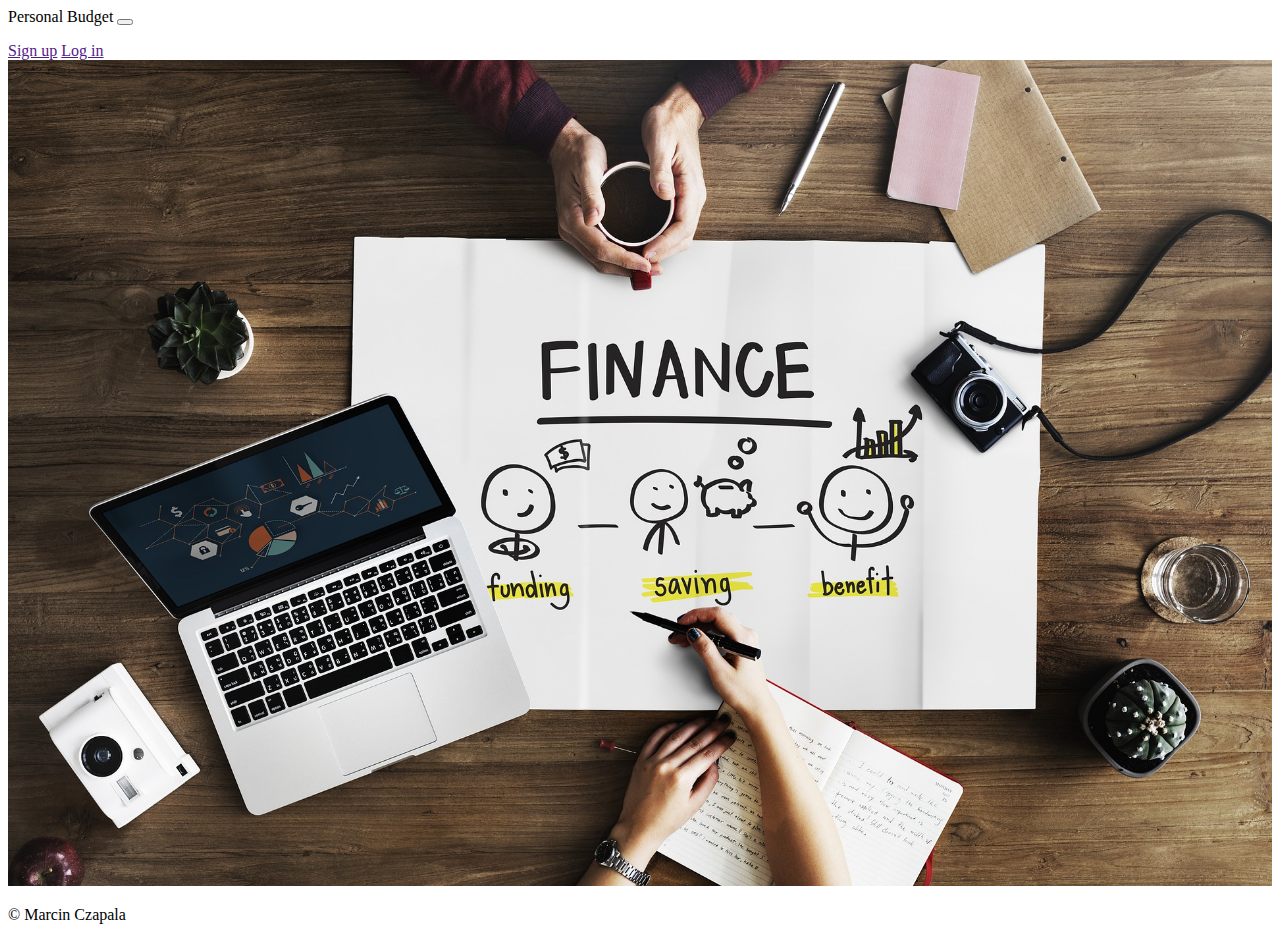
<file: index.html>
<!DOCTYPE html>
<html lang="en">
    <head>
        <meta charset="UTF-8">
        <title>Personal Budget</title>
        <!-- Bootstrap CSS -->
        <link href="https://cdn.jsdelivr.net/npm/bootstrap@5.0.2/dist/css/bootstrap.min.css" rel="stylesheet" integrity="sha384-EVSTQN3/azprG1Anm3QDgpJLIm9Nao0Yz1ztcQTwFspd3yD65VohhpuuCOmLASjC" crossorigin="anonymous">
        <link rel="stylesheet" href="css/styles.css">

        <link rel="stylesheet" href="https://use.fontawesome.com/releases/v5.15.3/css/all.css" integrity="sha384-SZXxX4whJ79/gErwcOYf+zWLeJdY/qpuqC4cAa9rOGUstPomtqpuNWT9wdPEn2fk" crossorigin="anonymous">

        <!-- Bootstrapt Scripts-->
        <script src="https://cdn.jsdelivr.net/npm/@popperjs/core@2.9.2/dist/umd/popper.min.js" integrity="sha384-IQsoLXl5PILFhosVNubq5LC7Qb9DXgDA9i+tQ8Zj3iwWAwPtgFTxbJ8NT4GN1R8p" crossorigin="anonymous"></script>
        <script src="https://cdn.jsdelivr.net/npm/bootstrap@5.0.2/dist/js/bootstrap.min.js" integrity="sha384-cVKIPhGWiC2Al4u+LWgxfKTRIcfu0JTxR+EQDz/bgldoEyl4H0zUF0QKbrJ0EcQF" crossorigin="anonymous"></script>
    </head>
    <body>
      <nav class="navbar  navbar-expand-lg navbar-dark bg-dark">
        <div class="container-fluid">
          <a class="navbar-brand " ><i class="fas fa-wallet pr-2 p-2"></i>Personal Budget</a>
          <button class="navbar-toggler" type="button" data-bs-toggle="collapse" data-bs-target="#navbarSupportedContent" aria-controls="navbarSupportedContent" aria-expanded="false" aria-label="Toggle navigation">
            <span class="navbar-toggler-icon"></span>
          </button>
          <div class="collapse navbar-collapse" id="navbarSupportedContent">
            <ul class="navbar-nav me-auto mb-2 mb-lg-0">
              
            </ul>
            <div class="form-inline my-2 my-lg-0">
              <a href="" class="btn btn-outline-success my-2 my-sm-0">Sign up</a>
              <a  href=""  class="btn btn-outline-danger my-2 my-sm-0 ml-1">Log in</a>
            </div>
          </div>
        </div>
      </nav>
      <div class="text-center">
        <img class="top-iamge" src="images/01.jpg" alt="cloud-img">
      </div>
      <footer  class="footer-start" id="footer">
        <div class="container-fluid bg-dark text-white text-center pt-3 pb-2" >
         <p class="mt-2">© Marcin Czapala </p>
        </div>
      </footer>
  </body>
</html>
</file>
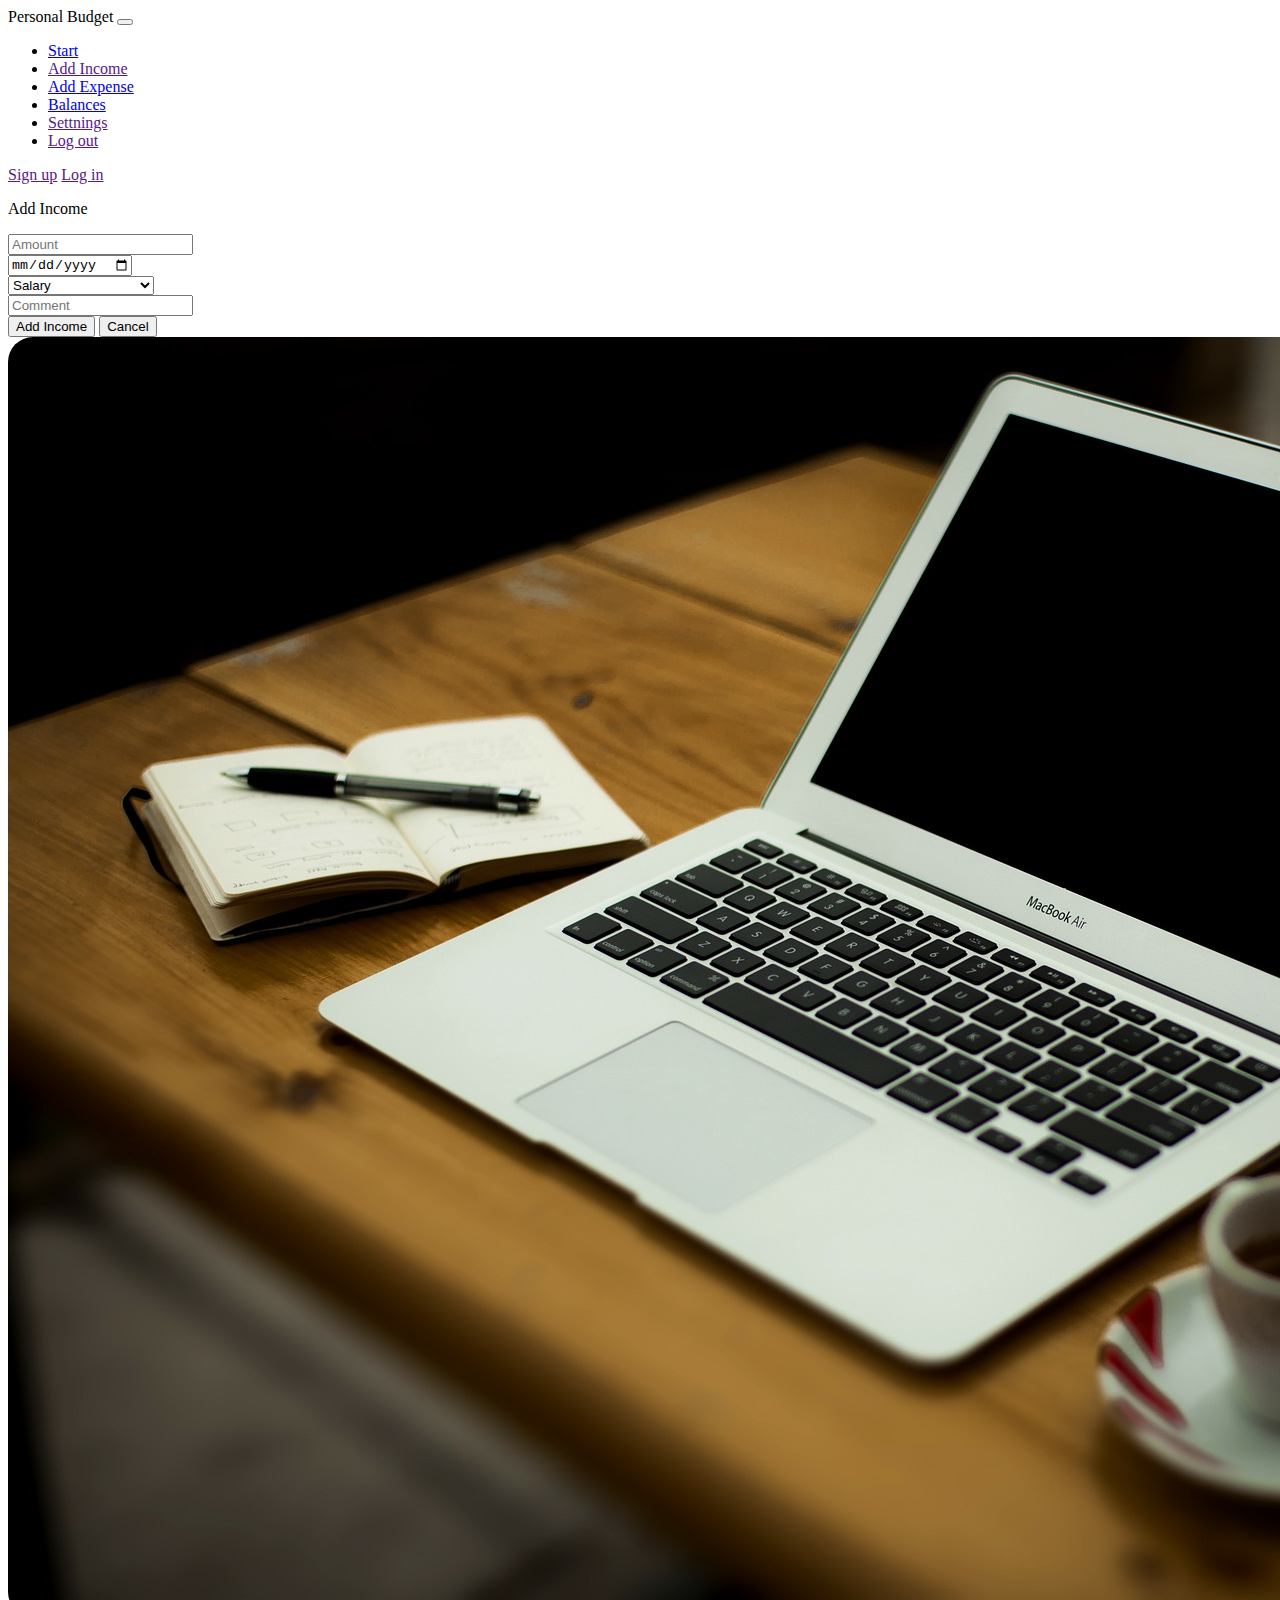
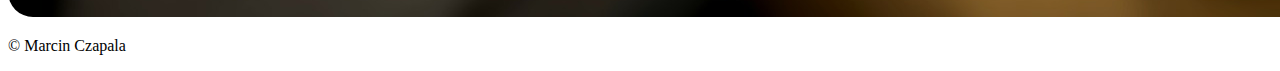
<file: income.html>
<!DOCTYPE HTML>
<html lang="pl">
	<head>
        <meta charset="UTF-8">
        <title>Add Income</title>
        <!-- Bootstrap CSS -->
        <link href="https://cdn.jsdelivr.net/npm/bootstrap@5.0.2/dist/css/bootstrap.min.css" rel="stylesheet" integrity="sha384-EVSTQN3/azprG1Anm3QDgpJLIm9Nao0Yz1ztcQTwFspd3yD65VohhpuuCOmLASjC" crossorigin="anonymous">
        <link rel="stylesheet" href="css/styles.css">

        <link rel="stylesheet" href="https://use.fontawesome.com/releases/v5.15.3/css/all.css" integrity="sha384-SZXxX4whJ79/gErwcOYf+zWLeJdY/qpuqC4cAa9rOGUstPomtqpuNWT9wdPEn2fk" crossorigin="anonymous">

        <!-- Bootstrapt Scripts-->
        <script src="https://cdn.jsdelivr.net/npm/@popperjs/core@2.9.2/dist/umd/popper.min.js" integrity="sha384-IQsoLXl5PILFhosVNubq5LC7Qb9DXgDA9i+tQ8Zj3iwWAwPtgFTxbJ8NT4GN1R8p" crossorigin="anonymous"></script>
        <script src="https://cdn.jsdelivr.net/npm/bootstrap@5.0.2/dist/js/bootstrap.min.js" integrity="sha384-cVKIPhGWiC2Al4u+LWgxfKTRIcfu0JTxR+EQDz/bgldoEyl4H0zUF0QKbrJ0EcQF" crossorigin="anonymous"></script>
		<style>
			.singup-image{
				width: 100%;
				padding-top: 150px;
			
			}

			.img-fluid{
				border-radius: 25px;
			}
		</style>
    </head>
	
<body class="bg-dark">
	<nav class="navbar  navbar-expand-lg navbar-dark bg-dark">
        <div class="container-fluid">
          <a class="navbar-brand " ><i class="fas fa-wallet pr-2 p-2"></i>Personal Budget</a>
          <button class="navbar-toggler" type="button" data-bs-toggle="collapse" data-bs-target="#navbarSupportedContent" aria-controls="navbarSupportedContent" aria-expanded="false" aria-label="Toggle navigation">
            <span class="navbar-toggler-icon"></span>
          </button>
          <div class="collapse navbar-collapse" id="navbarSupportedContent">
            <ul class="navbar-nav me-auto mb-2 mb-lg-0">
				<li class="nav-item mr-auto ml-auto">
                    <a class="nav-link " href="/home/showCurrentJob"><i class="fas fa-home p-2"></i>Start</a>
                </li>
				<li class="nav-item mr-auto ml-auto">
                    <a class="nav-link " href=""><i class="fas fa-money-bill-wave p-2"></i>Add Income</a>
                </li>
				<li class="nav-item mr-auto ml-auto">
                    <a class="nav-link " href="Expense.html"><i class="fas fa-shopping-basket p-2"></i>Add Expense</a>
                </li>
				<li class="nav-item mr-auto ml-auto">
                    <a class="nav-link " href="balances.html"><i class="fas fa-chart-pie p-2"></i>Balances</a>
                </li>
				<li class="nav-item mr-auto ml-auto">
                    <a class="nav-link " href=""><i class="fas fa-cog p-2"></i>Settnings</a>
                </li>
				<li class="nav-item mr-auto ml-auto">
                    <a class="nav-link " href=""><i class="fas fa-lock-open p-2"></i>Log out</a>
                </li>
            </ul>
            <div class="form-inline my-3 my-lg-0">
              <a href="" class="btn btn-outline-success my-2 my-sm-0">Sign up</a>
              <a  href=""  class="btn btn-outline-danger my-2 my-sm-0 ml-1">Log in</a>
            </div>
          </div>
        </div>
      </nav>

		<div class="container-fluid pt-5 bg-dark">
            <div class="row flex-nowrap ">
               
                <div class="col bg-dark"  >
						<div class="container h-100">
						  <div class="row d-flex justify-content-center align-items-center h-100">
							<div class="col-lg-12 col-xl-11">
							  <div class="card text-black" style="border-radius: 25px;">
								<div class="card-body p-md-5">
								  <div class="row justify-content-center">
									<div class="col-md-10 col-lg-6 col-xl-5 order-2 order-lg-1">
					  
									  <p class="text-center h1 fw-bold mb-5 mx-1 mx-md-4 mt-4">Add Income</p>
					  
									  <form class="mx-1 mx-md-4">
					  
										<div class="d-flex flex-row align-items-center mb-4">
										  <i class="fas fa-money-bill me-3 fa-fw"></i>
										  <div class="form-outline flex-fill mb-0">
											<input type="text"  class="form-control" placeholder="Amount">
										  </div>
										</div>
										<div class="d-flex flex-row align-items-center mb-4">
										  <i class="fas fa-calendar me-3 fa-fw"></i>
										  <div class="form-outline flex-fill mb-0">
											<input type="date"  class="form-control"  >
										  </div>
										</div>
										<div class="d-flex flex-row align-items-center mb-4">
											<i class="fas fa-coins me-3 fa-fw"></i>
											<select class="form-select" aria-label=".form-select-lg example">
												<option selected>Salary</option>
												<option value="1">Extra money from ba</option>
												<option value="2">Allegro</option>
												<option value="3">Others</option>
											</select>
										</div>
										<div class="d-flex flex-row align-items-center mb-4">
											<i class="fas fa-comment me-3 fa-fw"></i>
											<div class="form-outline flex-fill mb-0">
											  <input type="text"  class="form-control"  placeholder="Comment">
											</div>
										  </div>
										  <div class="d-flex justify-content-center mx-4 mb-3 mb-lg-4">
											<button type="button" class="btn col-6 btn-primary btn-lg m-1">Add Income</button>
											<button type="button" class="btn col-6 btn-danger btn-lg m-1">Cancel</button>
										  </div>
					  
									  </form>
					  
									</div>
									<div class="col-md-10 col-lg-6 col-xl-7 d-flex align-items-center order-1 order-lg-2 " style="border-radius: 25px;">
					  
									  <img src="images/home-office-336377_1920.jpg"
										class="img-fluid" alt="Sample image">
					  
									</div>
								  </div>
								</div>
							  </div>
							</div>
						  </div>
						</div>
                </div>

				
            </div>
        </div>    
		<footer  class="footer-start pt-5 bg-dark" id="footer">
			<div class="container-fluid bg-dark text-white text-center pt-3 pb-2" >
			 <p class="mt-2">© Marcin Czapala </p>
			</div>
		  </footer>	
	
</body>
</html>
</file>
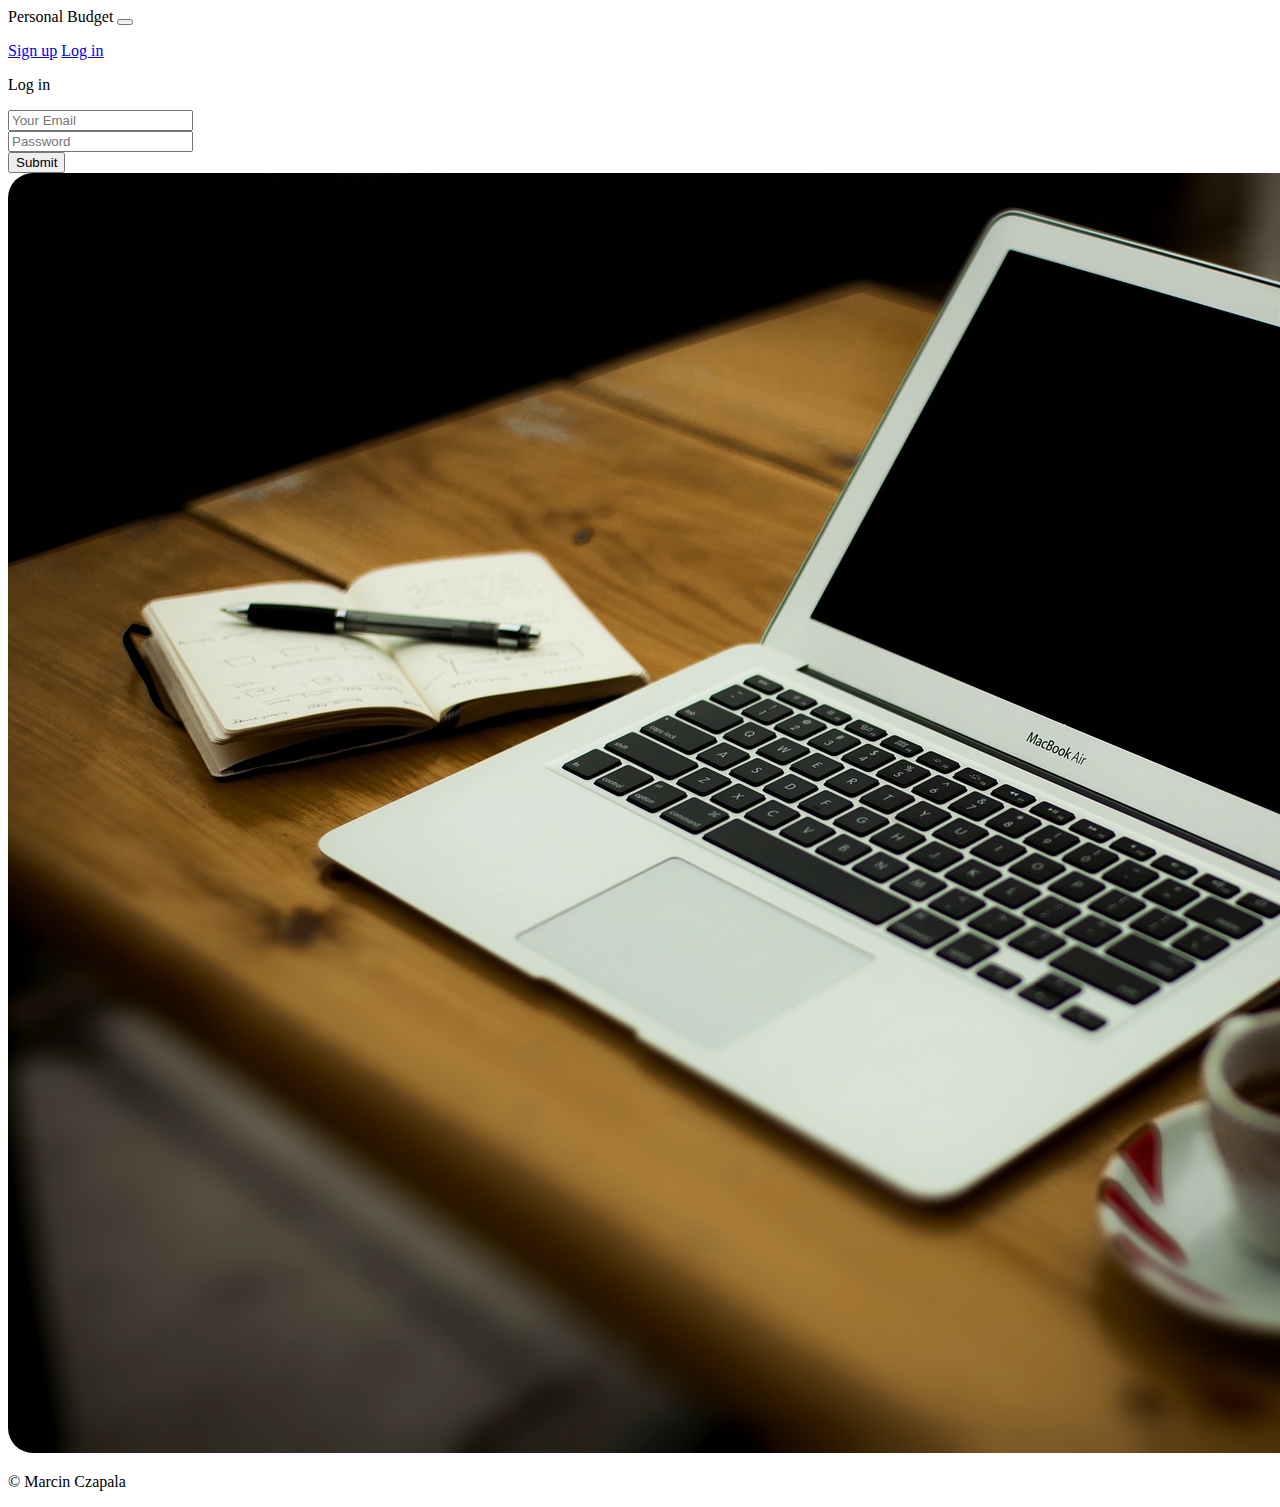
<file: login.html>
<!DOCTYPE HTML>
<html lang="pl">
	<head>
        <meta charset="UTF-8">
        <title>Personal Budget</title>
        <!-- Bootstrap CSS -->
        <link href="https://cdn.jsdelivr.net/npm/bootstrap@5.0.2/dist/css/bootstrap.min.css" rel="stylesheet" integrity="sha384-EVSTQN3/azprG1Anm3QDgpJLIm9Nao0Yz1ztcQTwFspd3yD65VohhpuuCOmLASjC" crossorigin="anonymous">
        <link rel="stylesheet" href="css/styles.css">

        <link rel="stylesheet" href="https://use.fontawesome.com/releases/v5.15.3/css/all.css" integrity="sha384-SZXxX4whJ79/gErwcOYf+zWLeJdY/qpuqC4cAa9rOGUstPomtqpuNWT9wdPEn2fk" crossorigin="anonymous">

        <!-- Bootstrapt Scripts-->
        <script src="https://cdn.jsdelivr.net/npm/@popperjs/core@2.9.2/dist/umd/popper.min.js" integrity="sha384-IQsoLXl5PILFhosVNubq5LC7Qb9DXgDA9i+tQ8Zj3iwWAwPtgFTxbJ8NT4GN1R8p" crossorigin="anonymous"></script>
        <script src="https://cdn.jsdelivr.net/npm/bootstrap@5.0.2/dist/js/bootstrap.min.js" integrity="sha384-cVKIPhGWiC2Al4u+LWgxfKTRIcfu0JTxR+EQDz/bgldoEyl4H0zUF0QKbrJ0EcQF" crossorigin="anonymous"></script>
		<style>
			.singup-image{
				width: 100%;
				padding-top: 150px;
			
			}

			.img-fluid{
				border-radius: 25px;
			}
		</style>
    </head>
	
<body class="bg-dark">
	<nav class="navbar  navbar-expand-lg navbar-dark bg-dark">
        <div class="container-fluid">
          <a class="navbar-brand " ><i class="fas fa-wallet pr-2 p-2"></i>Personal Budget</a>
          <button class="navbar-toggler" type="button" data-bs-toggle="collapse" data-bs-target="#navbarSupportedContent" aria-controls="navbarSupportedContent" aria-expanded="false" aria-label="Toggle navigation">
            <span class="navbar-toggler-icon"></span>
          </button>
          <div class="collapse navbar-collapse" id="navbarSupportedContent">
            <ul class="navbar-nav me-auto mb-2 mb-lg-0">
              
            </ul>
            <div class="form-inline my-2 my-lg-0">
              <a href="singup.html" class="btn btn-outline-success my-2 my-sm-0">Sign up</a>
              <a href="login.html"  class="btn btn-outline-danger my-2 my-sm-0 ml-1">Log in</a>
            </div>
          </div>
        </div>
      </nav>

		<div class="container-fluid pt-5 bg-dark">
            <div class="row flex-nowrap ">
               
                <div class="col bg-dark"  >
						<div class="container h-100">
						  <div class="row d-flex justify-content-center align-items-center h-100">
							<div class="col-lg-12 col-xl-11">
							  <div class="card text-black" style="border-radius: 25px;">
								<div class="card-body p-md-5">
								  <div class="row justify-content-center">
									<div class="col-md-10 col-lg-6 col-xl-5 order-2 order-lg-1">
					  
									  <p class="text-center h1 fw-bold mb-5 mx-1 mx-md-4 mt-4">Log in</p>
					  
									  <form class="mx-1 mx-md-4">
					  
										<div class="d-flex flex-row align-items-center mb-4">
										  <i class="fas fa-envelope fa-lg me-3 fa-fw"></i>
										  <div class="form-outline flex-fill mb-0">
											<input type="email" id="form3Example3c" class="form-control" placeholder="Your Email">
										  </div>
										</div>
										<div class="d-flex flex-row align-items-center mb-4">
										  <i class="fas fa-lock fa-lg me-3 fa-fw"></i>
										  <div class="form-outline flex-fill mb-0">
											<input type="password" id="form3Example4c" class="form-control" placeholder="Password">
										  </div>
										</div>
					  
										<div class="d-flex justify-content-center mx-4 mb-3 mb-lg-4">
										  <button type="button" class="btn btn-primary btn-lg">Submit</button>
										</div>
					  
									  </form>
					  
									</div>
									<div class="col-md-10 col-lg-6 col-xl-7 d-flex align-items-center order-1 order-lg-2 " style="border-radius: 25px;">
					  
									  <img src="images/home-office-336377_1920.jpg"
										class="img-fluid" alt="Sample image">
					  
									</div>
								  </div>
								</div>
							  </div>
							</div>
						  </div>
						</div>
                </div>

				
            </div>
        </div>    
		<footer  class="footer-start pt-5 bg-dark" id="footer">
			<div class="container-fluid bg-dark text-white text-center pt-3 pb-2" >
			 <p class="mt-2">© Marcin Czapala </p>
			</div>
		  </footer>	
	
</body>
</html>
</file>
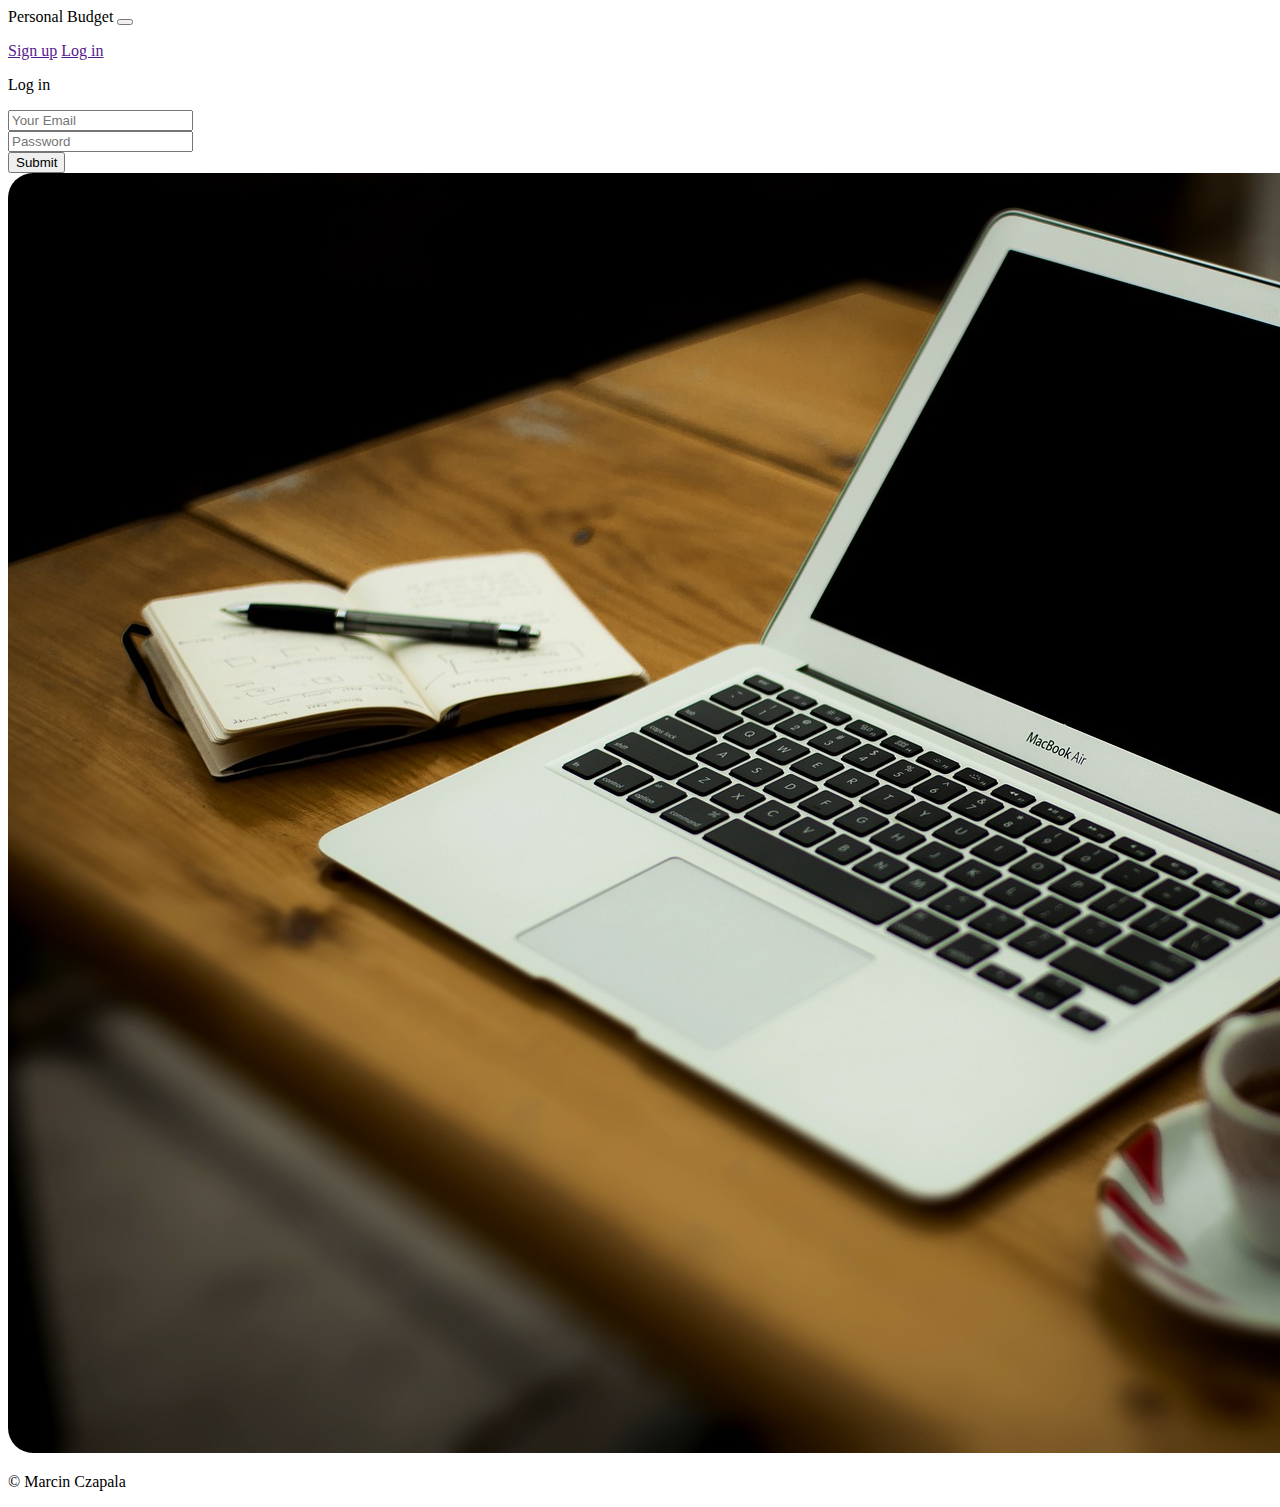
<file: logowanie.html>
<!DOCTYPE HTML>
<html lang="pl">
	<head>
        <meta charset="UTF-8">
        <title>Personal Budget</title>
        <!-- Bootstrap CSS -->
        <link href="https://cdn.jsdelivr.net/npm/bootstrap@5.0.2/dist/css/bootstrap.min.css" rel="stylesheet" integrity="sha384-EVSTQN3/azprG1Anm3QDgpJLIm9Nao0Yz1ztcQTwFspd3yD65VohhpuuCOmLASjC" crossorigin="anonymous">
        <link rel="stylesheet" href="css/styles.css">

        <link rel="stylesheet" href="https://use.fontawesome.com/releases/v5.15.3/css/all.css" integrity="sha384-SZXxX4whJ79/gErwcOYf+zWLeJdY/qpuqC4cAa9rOGUstPomtqpuNWT9wdPEn2fk" crossorigin="anonymous">

        <!-- Bootstrapt Scripts-->
        <script src="https://cdn.jsdelivr.net/npm/@popperjs/core@2.9.2/dist/umd/popper.min.js" integrity="sha384-IQsoLXl5PILFhosVNubq5LC7Qb9DXgDA9i+tQ8Zj3iwWAwPtgFTxbJ8NT4GN1R8p" crossorigin="anonymous"></script>
        <script src="https://cdn.jsdelivr.net/npm/bootstrap@5.0.2/dist/js/bootstrap.min.js" integrity="sha384-cVKIPhGWiC2Al4u+LWgxfKTRIcfu0JTxR+EQDz/bgldoEyl4H0zUF0QKbrJ0EcQF" crossorigin="anonymous"></script>
		<style>
			.singup-image{
				width: 100%;
				padding-top: 150px;
			
			}

			.img-fluid{
				border-radius: 25px;
			}
		</style>
    </head>
	
<body class="bg-dark">
	<nav class="navbar  navbar-expand-lg navbar-dark bg-dark">
        <div class="container-fluid">
          <a class="navbar-brand " ><i class="fas fa-wallet pr-2 p-2"></i>Personal Budget</a>
          <button class="navbar-toggler" type="button" data-bs-toggle="collapse" data-bs-target="#navbarSupportedContent" aria-controls="navbarSupportedContent" aria-expanded="false" aria-label="Toggle navigation">
            <span class="navbar-toggler-icon"></span>
          </button>
          <div class="collapse navbar-collapse" id="navbarSupportedContent">
            <ul class="navbar-nav me-auto mb-2 mb-lg-0">
              
            </ul>
            <div class="form-inline my-2 my-lg-0">
              <a href="" class="btn btn-outline-success my-2 my-sm-0">Sign up</a>
              <a  href=""  class="btn btn-outline-danger my-2 my-sm-0 ml-1">Log in</a>
            </div>
          </div>
        </div>
      </nav>

		<div class="container-fluid pt-5 bg-dark">
            <div class="row flex-nowrap ">
               
                <div class="col bg-dark"  >
						<div class="container h-100">
						  <div class="row d-flex justify-content-center align-items-center h-100">
							<div class="col-lg-12 col-xl-11">
							  <div class="card text-black" style="border-radius: 25px;">
								<div class="card-body p-md-5">
								  <div class="row justify-content-center">
									<div class="col-md-10 col-lg-6 col-xl-5 order-2 order-lg-1">
					  
									  <p class="text-center h1 fw-bold mb-5 mx-1 mx-md-4 mt-4">Log in</p>
					  
									  <form class="mx-1 mx-md-4">
					  
										<div class="d-flex flex-row align-items-center mb-4">
										  <i class="fas fa-envelope fa-lg me-3 fa-fw"></i>
										  <div class="form-outline flex-fill mb-0">
											<input type="email" id="form3Example3c" class="form-control" placeholder="Your Email">
										  </div>
										</div>
										<div class="d-flex flex-row align-items-center mb-4">
										  <i class="fas fa-lock fa-lg me-3 fa-fw"></i>
										  <div class="form-outline flex-fill mb-0">
											<input type="password" id="form3Example4c" class="form-control" placeholder="Password">
										  </div>
										</div>
					  
										<div class="d-flex justify-content-center mx-4 mb-3 mb-lg-4">
										  <button type="button" class="btn btn-primary btn-lg">Submit</button>
										</div>
					  
									  </form>
					  
									</div>
									<div class="col-md-10 col-lg-6 col-xl-7 d-flex align-items-center order-1 order-lg-2 " style="border-radius: 25px;">
					  
									  <img src="images/home-office-336377_1920.jpg"
										class="img-fluid" alt="Sample image">
					  
									</div>
								  </div>
								</div>
							  </div>
							</div>
						  </div>
						</div>
                </div>

				
            </div>
        </div>    
		<footer  class="footer-start pt-5 bg-dark" id="footer">
			<div class="container-fluid bg-dark text-white text-center pt-3 pb-2" >
			 <p class="mt-2">© Marcin Czapala </p>
			</div>
		  </footer>	
	
</body>
</html>
</file>
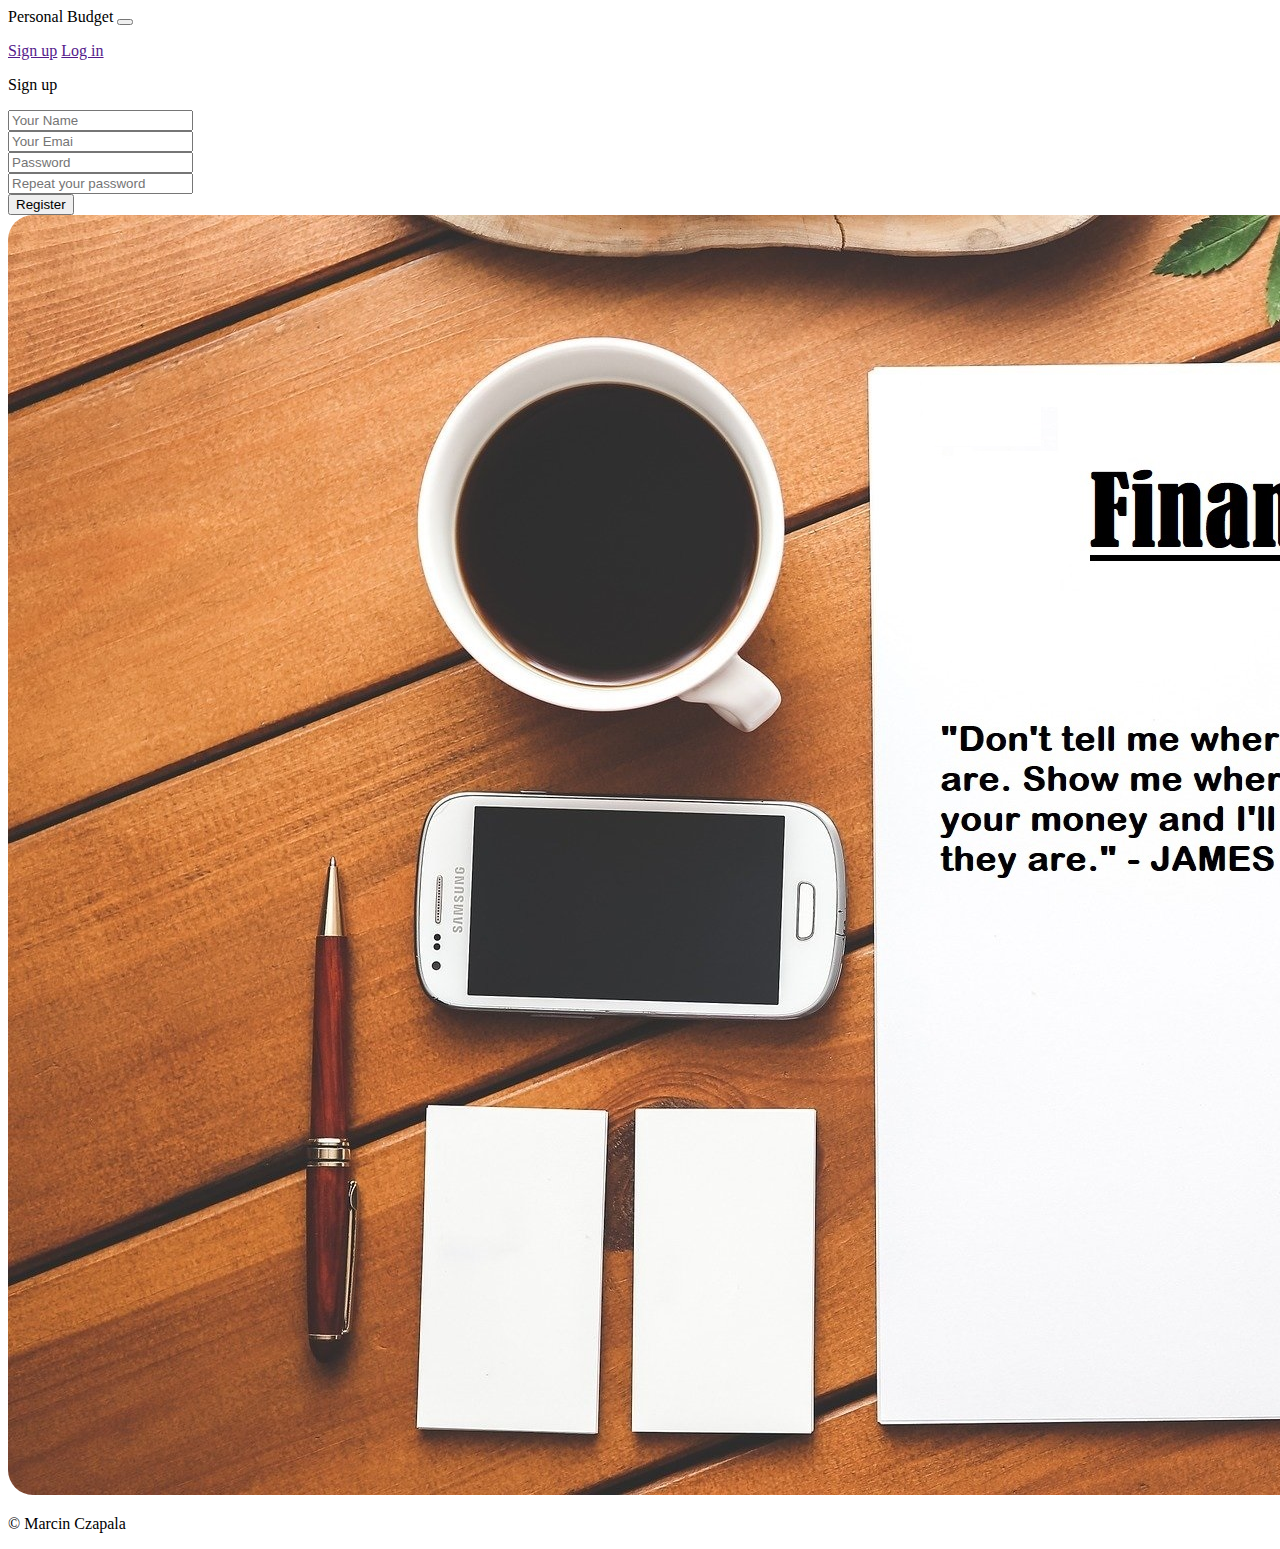
<file: rejestracja.html>
<!DOCTYPE HTML>
<html lang="pl">
	<head>
        <meta charset="UTF-8">
        <title>Personal Budget</title>
        <!-- Bootstrap CSS -->
        <link href="https://cdn.jsdelivr.net/npm/bootstrap@5.0.2/dist/css/bootstrap.min.css" rel="stylesheet" integrity="sha384-EVSTQN3/azprG1Anm3QDgpJLIm9Nao0Yz1ztcQTwFspd3yD65VohhpuuCOmLASjC" crossorigin="anonymous">
        <link rel="stylesheet" href="css/styles.css">

        <link rel="stylesheet" href="https://use.fontawesome.com/releases/v5.15.3/css/all.css" integrity="sha384-SZXxX4whJ79/gErwcOYf+zWLeJdY/qpuqC4cAa9rOGUstPomtqpuNWT9wdPEn2fk" crossorigin="anonymous">

        <!-- Bootstrapt Scripts-->
        <script src="https://cdn.jsdelivr.net/npm/@popperjs/core@2.9.2/dist/umd/popper.min.js" integrity="sha384-IQsoLXl5PILFhosVNubq5LC7Qb9DXgDA9i+tQ8Zj3iwWAwPtgFTxbJ8NT4GN1R8p" crossorigin="anonymous"></script>
        <script src="https://cdn.jsdelivr.net/npm/bootstrap@5.0.2/dist/js/bootstrap.min.js" integrity="sha384-cVKIPhGWiC2Al4u+LWgxfKTRIcfu0JTxR+EQDz/bgldoEyl4H0zUF0QKbrJ0EcQF" crossorigin="anonymous"></script>
		<style>
			.singup-image{
				width: 100%;
				padding-top: 150px;
			
			}

			.img-fluid{
				border-radius: 25px;
			}
		</style>
    </head>
	
<body class="bg-dark">
	<nav class="navbar  navbar-expand-lg navbar-dark bg-dark">
        <div class="container-fluid">
          <a class="navbar-brand " ><i class="fas fa-wallet pr-2 p-2"></i>Personal Budget</a>
          <button class="navbar-toggler" type="button" data-bs-toggle="collapse" data-bs-target="#navbarSupportedContent" aria-controls="navbarSupportedContent" aria-expanded="false" aria-label="Toggle navigation">
            <span class="navbar-toggler-icon"></span>
          </button>
          <div class="collapse navbar-collapse" id="navbarSupportedContent">
            <ul class="navbar-nav me-auto mb-2 mb-lg-0">
              
            </ul>
            <div class="form-inline my-2 my-lg-0">
              <a href="" class="btn btn-outline-success my-2 my-sm-0">Sign up</a>
              <a  href=""  class="btn btn-outline-danger my-2 my-sm-0 ml-1">Log in</a>
            </div>
          </div>
        </div>
      </nav>

		<div class="container-fluid pt-5 bg-dark">
            <div class="row flex-nowrap ">
               
                <div class="col bg-dark"  >
						<div class="container h-100">
						  <div class="row d-flex justify-content-center align-items-center h-100">
							<div class="col-lg-12 col-xl-11">
							  <div class="card text-black" style="border-radius: 25px;">
								<div class="card-body p-md-5">
								  <div class="row justify-content-center">
									<div class="col-md-10 col-lg-6 col-xl-5 order-2 order-lg-1">
					  
									  <p class="text-center h1 fw-bold mb-5 mx-1 mx-md-4 mt-4">Sign up</p>
					  
									  <form class="mx-1 mx-md-4">
					  
										<div class="d-flex flex-row align-items-center mb-4">
										  <i class="fas fa-user fa-lg me-3 fa-fw"></i>
										  <div class="form-outline flex-fill mb-0">
											<input type="text" id="form3Example1c" class="form-control"  placeholder="Your Name">
										  </div>
										</div>
										<div class="d-flex flex-row align-items-center mb-4">
										  <i class="fas fa-envelope fa-lg me-3 fa-fw"></i>
										  <div class="form-outline flex-fill mb-0">
											<input type="email" id="form3Example3c" class="form-control" placeholder="Your Emai">
										  </div>
										</div>
										<div class="d-flex flex-row align-items-center mb-4">
										  <i class="fas fa-lock fa-lg me-3 fa-fw"></i>
										  <div class="form-outline flex-fill mb-0">
											<input type="password" id="form3Example4c" class="form-control" placeholder="Password">
										  </div>
										</div>
					  
										<div class="d-flex flex-row align-items-center mb-4">
										  <i class="fas fa-key fa-lg me-3 fa-fw"></i>
										  <div class="form-outline flex-fill mb-0">
											<input type="password" id="form3Example4cd" class="form-control" placeholder="Repeat your password">
										  </div>
										</div>
										<div class="d-flex justify-content-center mx-4 mb-3 mb-lg-4">
										  <button type="button" class="btn btn-primary btn-lg">Register</button>
										</div>
					  
									  </form>
					  
									</div>
									<div class="col-md-10 col-lg-6 col-xl-7 d-flex align-items-center order-1 order-lg-2 " style="border-radius: 25px;">
					  
									  <img src="images/06.jpg"
										class="img-fluid" alt="Sample image">
					  
									</div>
								  </div>
								</div>
							  </div>
							</div>
						  </div>
						</div>
                </div>

				
            </div>
        </div>    
		<footer  class="footer-start pt-5 bg-dark" id="footer">
			<div class="container-fluid bg-dark text-white text-center pt-3 pb-2" >
			 <p class="mt-2">© Marcin Czapala </p>
			</div>
		  </footer>	
	
</body>
</html>
</file>
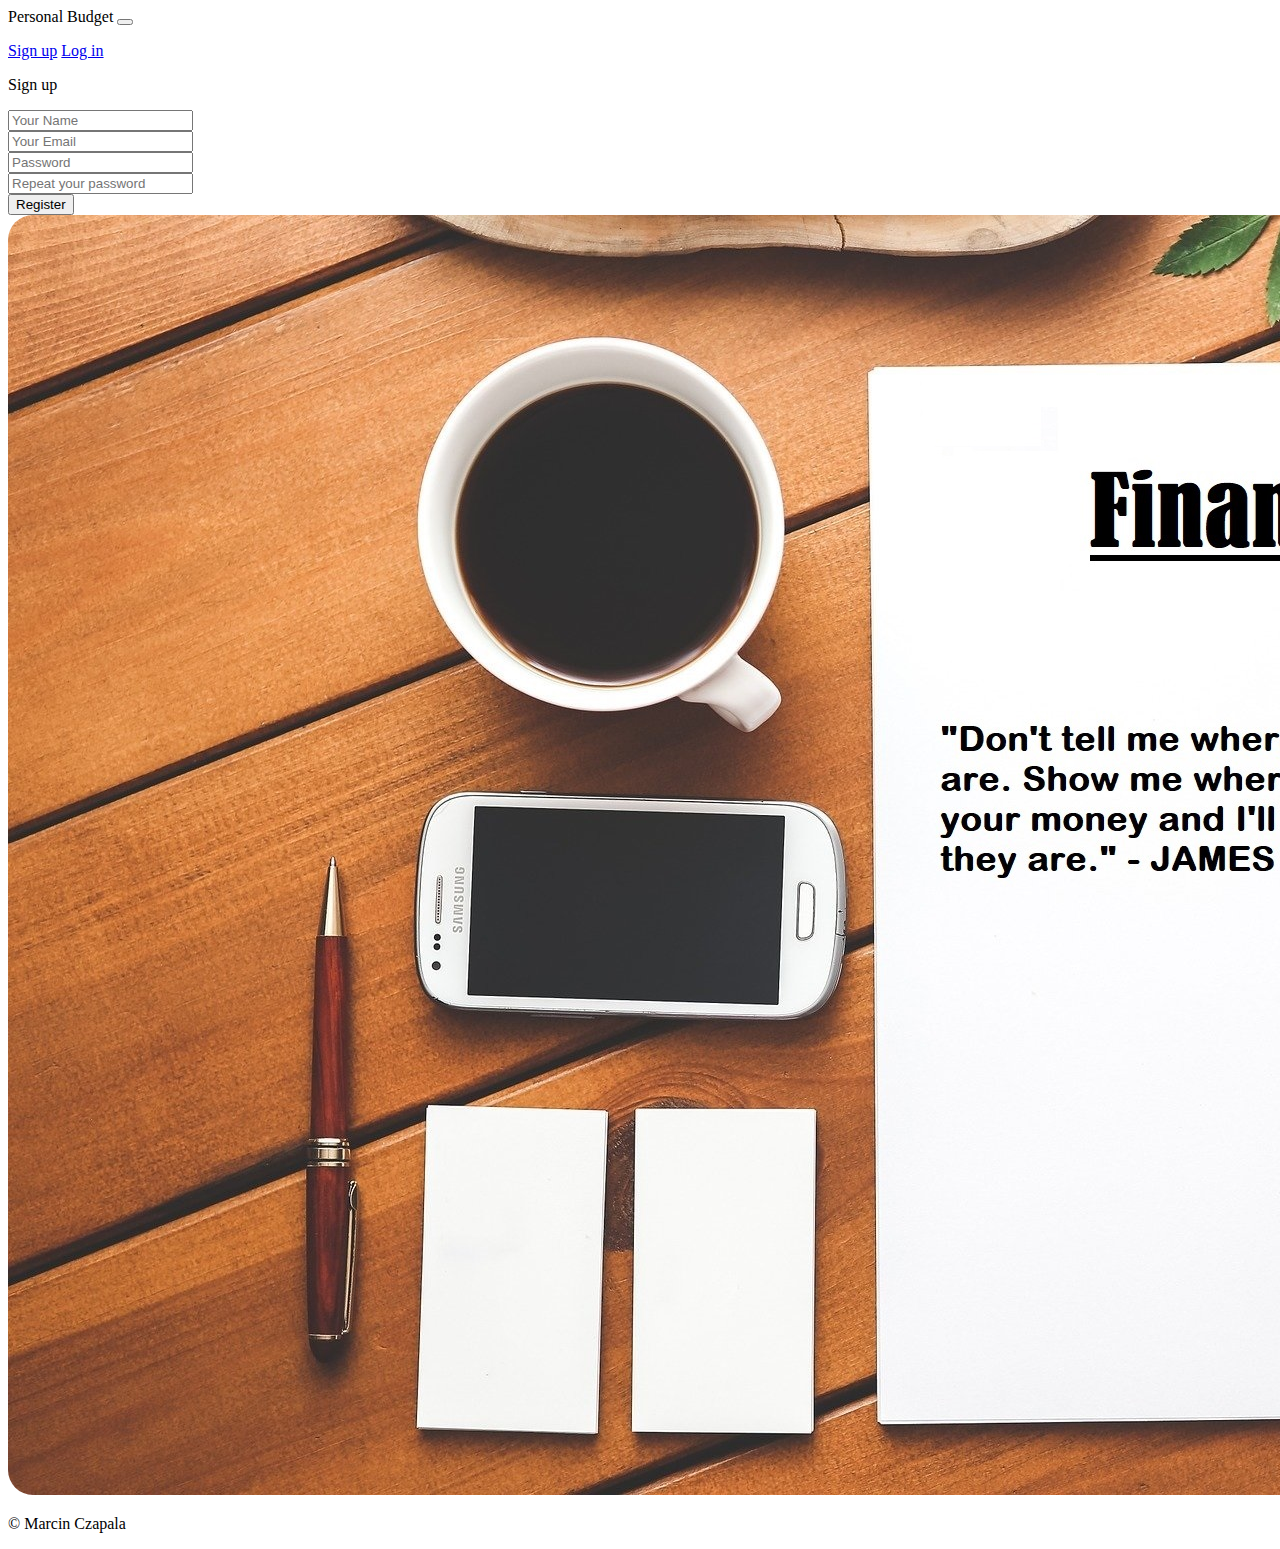
<file: singup.html>
<!DOCTYPE HTML>
<html lang="pl">
	<head>
        <meta charset="UTF-8">
        <title>Personal Budget</title>
        <!-- Bootstrap CSS -->
        <link href="https://cdn.jsdelivr.net/npm/bootstrap@5.0.2/dist/css/bootstrap.min.css" rel="stylesheet" integrity="sha384-EVSTQN3/azprG1Anm3QDgpJLIm9Nao0Yz1ztcQTwFspd3yD65VohhpuuCOmLASjC" crossorigin="anonymous">
        <link rel="stylesheet" href="css/styles.css">

        <link rel="stylesheet" href="https://use.fontawesome.com/releases/v5.15.3/css/all.css" integrity="sha384-SZXxX4whJ79/gErwcOYf+zWLeJdY/qpuqC4cAa9rOGUstPomtqpuNWT9wdPEn2fk" crossorigin="anonymous">

        <!-- Bootstrapt Scripts-->
        <script src="https://cdn.jsdelivr.net/npm/@popperjs/core@2.9.2/dist/umd/popper.min.js" integrity="sha384-IQsoLXl5PILFhosVNubq5LC7Qb9DXgDA9i+tQ8Zj3iwWAwPtgFTxbJ8NT4GN1R8p" crossorigin="anonymous"></script>
        <script src="https://cdn.jsdelivr.net/npm/bootstrap@5.0.2/dist/js/bootstrap.min.js" integrity="sha384-cVKIPhGWiC2Al4u+LWgxfKTRIcfu0JTxR+EQDz/bgldoEyl4H0zUF0QKbrJ0EcQF" crossorigin="anonymous"></script>
		<style>
			.singup-image{
				width: 100%;
				padding-top: 150px;
			
			}

			.img-fluid{
				border-radius: 25px;
			}
		</style>
    </head>
	
<body class="bg-dark">
	<nav class="navbar  navbar-expand-lg navbar-dark bg-dark">
        <div class="container-fluid">
          <a class="navbar-brand " ><i class="fas fa-wallet pr-2 p-2"></i>Personal Budget</a>
          <button class="navbar-toggler" type="button" data-bs-toggle="collapse" data-bs-target="#navbarSupportedContent" aria-controls="navbarSupportedContent" aria-expanded="false" aria-label="Toggle navigation">
            <span class="navbar-toggler-icon"></span>
          </button>
          <div class="collapse navbar-collapse" id="navbarSupportedContent">
            <ul class="navbar-nav me-auto mb-2 mb-lg-0">
              
            </ul>
            <div class="form-inline my-2 my-lg-0">
              <a href="singup.html" class="btn btn-outline-success my-2 my-sm-0">Sign up</a>
              <a  href="login.html"  class="btn btn-outline-danger my-2 my-sm-0 ml-1">Log in</a>
            </div>
          </div>
        </div>
      </nav>

		<div class="container-fluid pt-5 bg-dark">
            <div class="row flex-nowrap ">
               
                <div class="col bg-dark"  >
						<div class="container h-100">
						  <div class="row d-flex justify-content-center align-items-center h-100">
							<div class="col-lg-12 col-xl-11">
							  <div class="card text-black" style="border-radius: 25px;">
								<div class="card-body p-md-5">
								  <div class="row justify-content-center">
									<div class="col-md-10 col-lg-6 col-xl-5 order-2 order-lg-1">
					  
									  <p class="text-center h1 fw-bold mb-5 mx-1 mx-md-4 mt-4">Sign up</p>
					  
									  <form class="mx-1 mx-md-4">
					  
										<div class="d-flex flex-row align-items-center mb-4">
										  <i class="fas fa-user fa-lg me-3 fa-fw"></i>
										  <div class="form-outline flex-fill mb-0">
											<input type="text" id="form3Example1c" class="form-control"  placeholder="Your Name">
										  </div>
										</div>
										<div class="d-flex flex-row align-items-center mb-4">
										  <i class="fas fa-envelope fa-lg me-3 fa-fw"></i>
										  <div class="form-outline flex-fill mb-0">
											<input type="email" id="form3Example3c" class="form-control" placeholder="Your Email">
										  </div>
										</div>
										<div class="d-flex flex-row align-items-center mb-4">
										  <i class="fas fa-lock fa-lg me-3 fa-fw"></i>
										  <div class="form-outline flex-fill mb-0">
											<input type="password" id="form3Example4c" class="form-control" placeholder="Password">
										  </div>
										</div>
					  
										<div class="d-flex flex-row align-items-center mb-4">
										  <i class="fas fa-key fa-lg me-3 fa-fw"></i>
										  <div class="form-outline flex-fill mb-0">
											<input type="password" id="form3Example4cd" class="form-control" placeholder="Repeat your password">
										  </div>
										</div>
										<div class="d-flex justify-content-center mx-4 mb-3 mb-lg-4">
										  <button type="button" class="btn btn-primary btn-lg">Register</button>
										</div>
					  
									  </form>
					  
									</div>
									<div class="col-md-10 col-lg-6 col-xl-7 d-flex align-items-center order-1 order-lg-2 " style="border-radius: 25px;">
					  
									  <img src="images/06.jpg"
										class="img-fluid" alt="Sample image">
					  
									</div>
								  </div>
								</div>
							  </div>
							</div>
						  </div>
						</div>
                </div>

				
            </div>
        </div>    
		<footer  class="footer-start pt-5 bg-dark" id="footer">
			<div class="container-fluid bg-dark text-white text-center pt-3 pb-2" >
			 <p class="mt-2">© Marcin Czapala </p>
			</div>
		  </footer>	
	
</body>
</html>
</file>
<file: css/styles.css>
.top-iamge {
    width: 100%;
    
}
</file>
